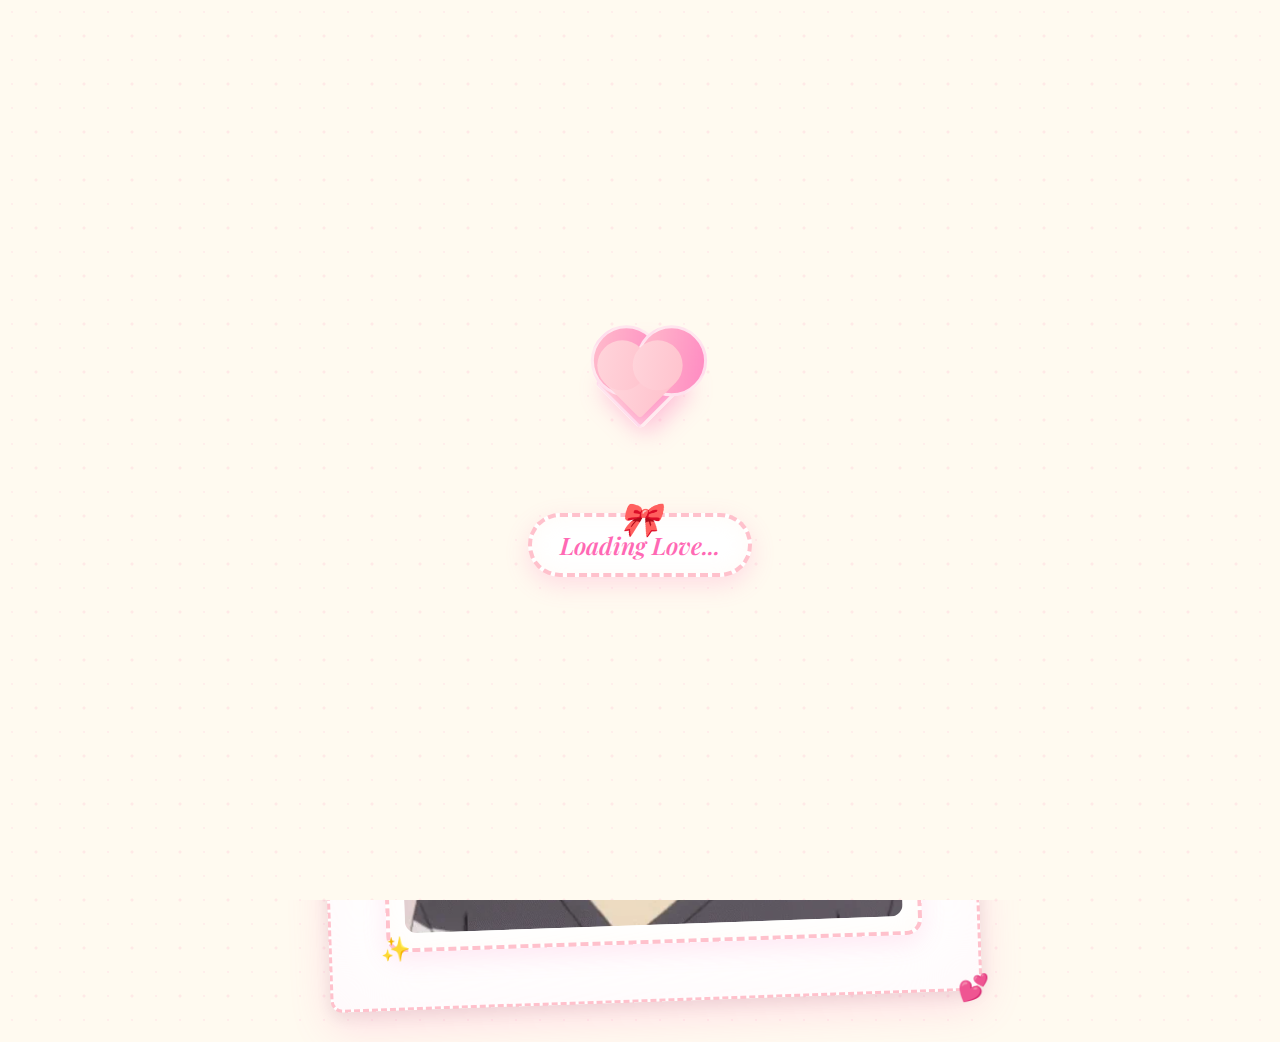
<file: index.html>
<!DOCTYPE html>
<html lang="en">
<head>
    <meta charset="UTF-8">
    <meta name="viewport" content="width=device-width, initial-scale=1.0">
    <title>Will You Be My Valentine? 💝</title>
    <link rel="stylesheet" href="styles.css">
    <link rel="preload" href="waiting.webp" as="image">
    <link rel="preload" href="yes.webp" as="image">
    <link rel="stylesheet" href="loader.css">
</head>
<body>
    <div id="loading-overlay">
        <div class="loading-container">
            <div class="paper-heart"></div>
            <div class="paper-heart-inner"></div>
        </div>
        <div class="loading-text">Loading Love...</div>
    </div>
    <script src="loader.js"></script>
    <div class="container">
        <h1>Hey You!!</h1>
        <h2>Will you be my Valentine?</h2>
        <div class="buttons">
            <button class="yes-button" onclick="handleYesClick()">Yes</button>
            <button class="no-button" onclick="handleNoClick()">No</button>
        </div>
        <div class="gif_container">
            <img src="waiting.webp" alt="Cute GIF" fetchpriority="high">
        </div>
    </div>
    <script src="script.js"></script>
    <script>
        // Register Service Worker for offline support
        if ('serviceWorker' in navigator) {
            navigator.serviceWorker.register('./sw.js')
                .then(reg => console.log('Service Worker registered'))
                .catch(err => console.log('Service Worker registration failed:', err));
        }
    </script>
</body>
</html>
</file>
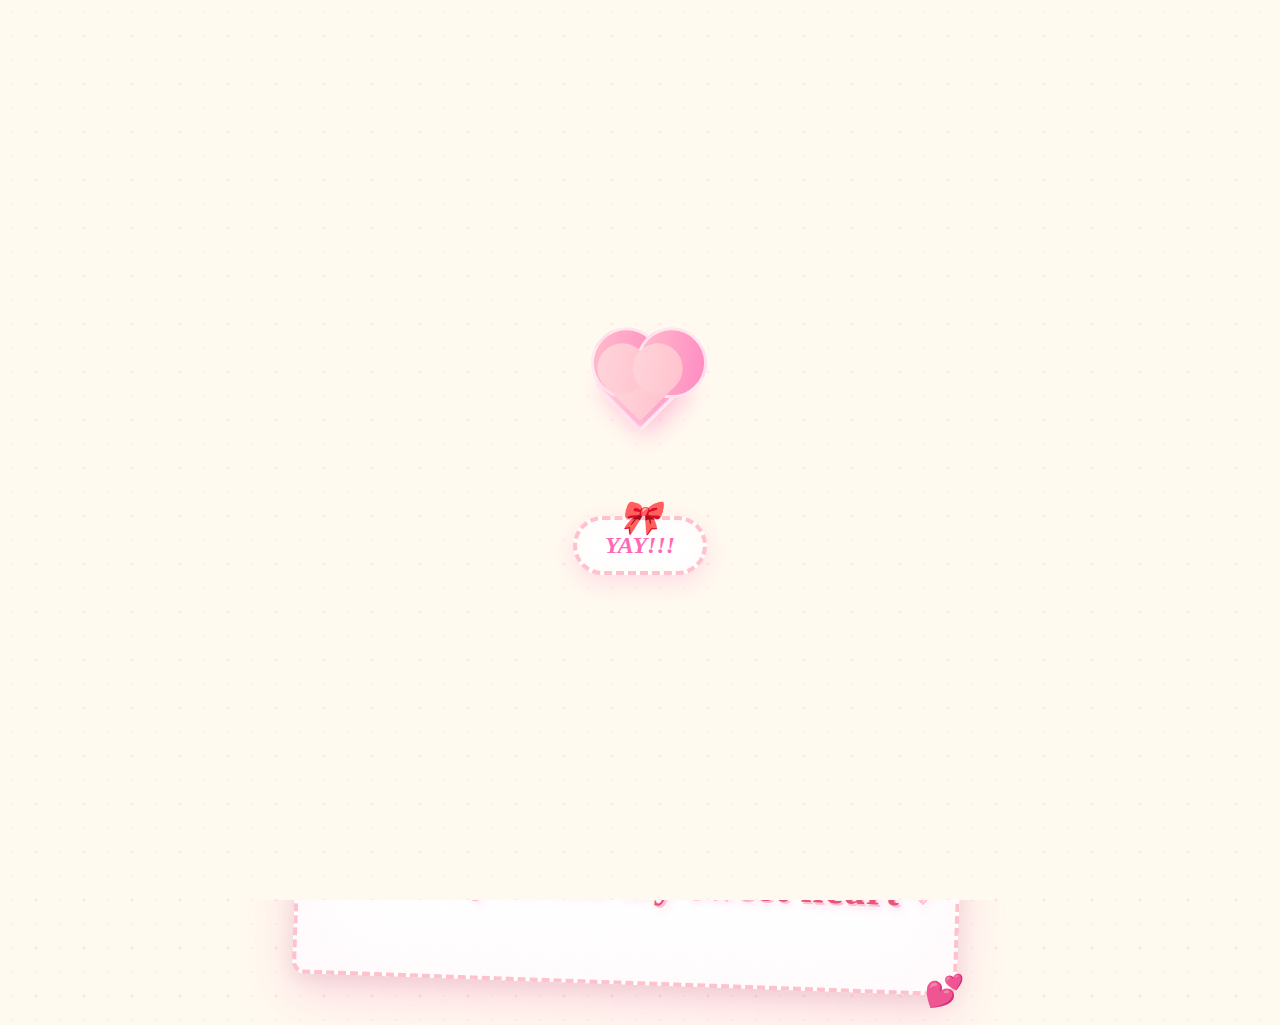
<file: yes_page.html>
<!DOCTYPE html>
<html lang="en">
<head>
    <meta charset="UTF-8">
    <meta name="viewport" content="width=device-width, initial-scale=1.0">
    <title>Yayyyyyy</title>
    <link rel="stylesheet" href="./yes_style.css">
    <link rel="preload" href="yes.webp" as="image">
    <link rel="stylesheet" href="loader.css">
</head>
<body>
    <div id="loading-overlay">
        <div class="loading-container">
            <div class="paper-heart"></div>
            <div class="paper-heart-inner"></div>
        </div>
        <div class="loading-text">YAY!!!</div>
    </div>
    <script src="loader.js"></script>
    <div class="container">
        <h1 class="header_text">Aww you making me blush >.< </h1>
        <h1 class="header_text">Hehe knew you would say yes! ;) </h1>
        <div class="gif_container">
            <img src="yes.webp" alt="Celebrating GIF" fetchpriority="high">
        </div>
        <h1 class="header_text">I love you too my sweet heart</h1>
    </div>
</body>
</html>
</file>
<file: styles.css>
/* Coquette Lovecore Theme - With Squishy Animations */
@import url('https://fonts.googleapis.com/css2?family=Playfair+Display:wght@400;600;700&family=Homemade+Apple&display=swap');

* {
  box-sizing: border-box;
}

body {
  display: flex;
  justify-content: center;
  align-items: center;
  min-height: 100vh;
  margin: 0;
  padding: 40px 20px;
  font-family: 'Playfair Display', serif;
  /* Cream background with subtle texture */
  background-color: #fffaf0;
  background-image: 
    radial-gradient(circle, rgba(255, 105, 180, 0.08) 1px, transparent 1px),
    radial-gradient(circle, rgba(255, 193, 204, 0.12) 2px, transparent 2px);
  background-size: 24px 24px, 48px 48px;
  background-position: 0 0, 12px 12px;
}

/* ========== POP ENTRY ANIMATION ========== */
@keyframes popEntry {
  0% {
    opacity: 0;
    transform: translateY(40px) rotate(-2deg) scale(0.9);
  }
  60% {
    opacity: 1;
    transform: translateY(-10px) rotate(-2deg) scale(1.02);
  }
  100% {
    opacity: 1;
    transform: translateY(0) rotate(-2deg) scale(1);
  }
}

.container {
  text-align: center;
  background: #ffffff;
  padding: 50px 55px 55px;
  border-radius: 12px;
  position: relative;
  /* Love letter rotation */
  transform: rotate(-2deg);
  box-shadow: 
    0 15px 40px rgba(255, 105, 180, 0.2),
    0 5px 15px rgba(0, 0, 0, 0.08),
    inset 0 0 80px rgba(255, 241, 245, 0.5);
  display: flex;
  flex-direction: column;
  align-items: center;
  border: 3px dashed #ffc1cc;
  max-width: 90vw;
  /* Pop Entry Animation */
  animation: popEntry 0.8s cubic-bezier(0.175, 0.885, 0.32, 1.275) forwards;
}

/* Ribbon/Bow decoration */
.container::before {
  content: '🎀';
  position: absolute;
  top: -30px;
  left: 50%;
  transform: translateX(-50%);
  font-size: 3.2em;
  filter: drop-shadow(0 4px 8px rgba(255, 105, 180, 0.3));
  z-index: 10;
  animation: bowWiggle 2s ease-in-out infinite;
}

@keyframes bowWiggle {
  0%, 100% { transform: translateX(-50%) rotate(-5deg); }
  50% { transform: translateX(-50%) rotate(5deg); }
}

/* Decorative corner hearts */
.container::after {
  content: '💕';
  position: absolute;
  bottom: -15px;
  right: -10px;
  font-size: 1.6em;
  animation: floatHeart 3s ease-in-out infinite;
}

@keyframes floatHeart {
  0%, 100% { transform: translateY(0) rotate(10deg); }
  50% { transform: translateY(-8px) rotate(-5deg); }
}

h1 {
  font-family: 'Playfair Display', serif;
  font-weight: 700;
  font-size: 2.8em;
  color: #ff69b4;
  margin-bottom: 10px;
  text-shadow: 
    2px 2px 0px #ffc1cc,
    4px 4px 8px rgba(255, 105, 180, 0.2);
  letter-spacing: 1px;
  animation: textPop 0.6s ease-out 0.3s both;
}

@keyframes textPop {
  0% { opacity: 0; transform: scale(0.8); }
  70% { transform: scale(1.05); }
  100% { opacity: 1; transform: scale(1); }
}

h2 {
  font-family: 'Playfair Display', serif;
  font-weight: 400;
  font-style: italic;
  font-size: 1.6em;
  color: #db7093;
  margin-bottom: 25px;
  letter-spacing: 0.5px;
  animation: textPop 0.6s ease-out 0.5s both;
}

.buttons {
  margin-top: 20px;
  margin-bottom: 30px;
  display: flex;
  flex-wrap: wrap;
  justify-content: center;
  align-items: center;
  gap: 20px;
}

/* ========== SQUISHY BUTTON ANIMATIONS ========== */
.yes-button {
  font-family: 'Homemade Apple', cursive;
  font-size: 1.4em;
  padding: 16px 36px;
  background: linear-gradient(145deg, #ffc1cc, #ffb3bf);
  color: #8b0a50;
  border: 4px solid #ffffff;
  border-radius: 50px;
  cursor: pointer;
  box-shadow: 
    0 6px 20px rgba(255, 105, 180, 0.35),
    0 3px 6px rgba(0, 0, 0, 0.1),
    inset 0 2px 0 rgba(255, 255, 255, 0.6);
  /* CRUCIAL: Smooth growth transition for JS size changes */
  transition: 
    transform 0.2s cubic-bezier(0.175, 0.885, 0.32, 1.275),
    box-shadow 0.2s ease,
    font-size 0.4s ease-in-out,
    padding 0.4s ease-in-out;
  position: relative;
  animation: buttonBounceIn 0.5s ease-out 0.7s both;
}

.yes-button:hover {
  transform: scale(1.1) rotate(-3deg);
  box-shadow: 
    0 10px 30px rgba(255, 105, 180, 0.4),
    0 5px 10px rgba(0, 0, 0, 0.12),
    inset 0 2px 0 rgba(255, 255, 255, 0.6);
}

.yes-button:active {
  transform: scale(0.98) rotate(-1deg);
  box-shadow: 
    0 3px 10px rgba(255, 105, 180, 0.3),
    0 2px 4px rgba(0, 0, 0, 0.1);
}

@keyframes buttonBounceIn {
  0% { opacity: 0; transform: scale(0) rotate(-10deg); }
  60% { transform: scale(1.15) rotate(3deg); }
  100% { opacity: 1; transform: scale(1) rotate(0deg); }
}

.no-button {
  font-family: 'Homemade Apple', cursive;
  font-size: 1.4em;
  padding: 16px 36px;
  background: #ffffff;
  color: #ff69b4;
  border: 4px solid #ffc1cc;
  border-radius: 50px;
  cursor: pointer;
  box-shadow: 
    0 6px 20px rgba(255, 193, 204, 0.4),
    0 3px 6px rgba(0, 0, 0, 0.08);
  transition: 
    transform 0.2s cubic-bezier(0.175, 0.885, 0.32, 1.275),
    box-shadow 0.2s ease;
  animation: buttonBounceIn 0.5s ease-out 0.8s both;
}

.no-button:hover {
  transform: scale(1.1) rotate(3deg);
  box-shadow: 
    0 10px 30px rgba(255, 193, 204, 0.5),
    0 5px 10px rgba(0, 0, 0, 0.1);
}

.no-button:active {
  transform: scale(0.98) rotate(1deg);
  box-shadow: 
    0 3px 10px rgba(255, 193, 204, 0.3),
    0 2px 4px rgba(0, 0, 0, 0.08);
}

/* ========== FLOATING GIF ANIMATION ========== */
@keyframes floatImage {
  0%, 100% { transform: translateY(0); }
  50% { transform: translateY(-8px); }
}

.gif_container {
  margin-top: 20px;
  padding: 15px;
  background: #fff;
  border: 4px dashed #ffc1cc;
  border-radius: 16px;
  position: relative;
  box-shadow: 
    0 8px 25px rgba(255, 105, 180, 0.15),
    inset 0 0 30px rgba(255, 250, 245, 0.8);
  animation: popEntry 0.6s ease-out 0.9s both;
}

/* Decorative stickers */
.gif_container::before {
  content: '💖';
  position: absolute;
  top: -20px;
  right: -15px;
  font-size: 1.8em;
  animation: sparkleHeart 1.5s ease-in-out infinite;
}

.gif_container::after {
  content: '✨';
  position: absolute;
  bottom: -15px;
  left: -10px;
  font-size: 1.5em;
  animation: sparkleHeart 1.5s ease-in-out infinite 0.5s;
}

@keyframes sparkleHeart {
  0%, 100% { transform: scale(1) rotate(0deg); opacity: 1; }
  50% { transform: scale(1.2) rotate(10deg); opacity: 0.8; }
}

.gif_container img {
  max-width: 100%;
  height: auto;
  border-radius: 12px;
  display: block;
  /* Floating animation for the image */
  animation: floatImage 3s ease-in-out infinite;
}
</file>
<file: yes_style.css>
/* Coquette Lovecore Theme - Yes Page with Squishy Animations */
@import url('https://fonts.googleapis.com/css2?family=Playfair+Display:wght@400;600;700&family=Homemade+Apple&display=swap');

* {
  box-sizing: border-box;
}

body {
  display: flex;
  justify-content: center;
  align-items: center;
  min-height: 100vh;
  margin: 0;
  padding: 40px 20px;
  font-family: 'Playfair Display', serif;
  /* Cream background with celebration sparkles */
  background-color: #fffaf0;
  background-image: 
    radial-gradient(circle, rgba(255, 105, 180, 0.1) 1px, transparent 1px),
    radial-gradient(circle, rgba(255, 193, 204, 0.15) 2px, transparent 2px);
  background-size: 24px 24px, 48px 48px;
  background-position: 0 0, 12px 12px;
}

/* ========== POP ENTRY ANIMATION ========== */
@keyframes popEntry {
  0% {
    opacity: 0;
    transform: translateY(50px) rotate(2deg) scale(0.85);
  }
  50% {
    transform: translateY(-15px) rotate(2deg) scale(1.05);
  }
  100% {
    opacity: 1;
    transform: translateY(0) rotate(2deg) scale(1);
  }
}

@keyframes celebrateBounce {
  0%, 100% { transform: translateY(0) rotate(2deg); }
  25% { transform: translateY(-6px) rotate(1deg); }
  75% { transform: translateY(-3px) rotate(3deg); }
}

.container {
  text-align: center;
  background: #ffffff;
  padding: 50px 55px 55px;
  border-radius: 12px;
  position: relative;
  /* Love letter rotation */
  transform: rotate(2deg);
  box-shadow: 
    0 18px 50px rgba(255, 105, 180, 0.25),
    0 6px 20px rgba(0, 0, 0, 0.08),
    inset 0 0 100px rgba(255, 241, 245, 0.6);
  display: flex;
  flex-direction: column;
  align-items: center;
  border: 4px dashed #ffc1cc;
  max-width: 90vw;
  /* Pop Entry + Continuous Bounce */
  animation: 
    popEntry 0.9s cubic-bezier(0.175, 0.885, 0.32, 1.275) forwards,
    celebrateBounce 4s ease-in-out 1s infinite;
}

/* Animated Ribbon/Bow decoration */
.container::before {
  content: '🎀';
  position: absolute;
  top: -32px;
  left: 50%;
  transform: translateX(-50%);
  font-size: 3.5em;
  filter: drop-shadow(0 5px 10px rgba(255, 105, 180, 0.35));
  z-index: 10;
  animation: bowCelebrate 1s ease-in-out infinite;
}

@keyframes bowCelebrate {
  0%, 100% { transform: translateX(-50%) scale(1) rotate(-8deg); }
  50% { transform: translateX(-50%) scale(1.15) rotate(8deg); }
}

/* Floating hearts corner */
.container::after {
  content: '💕';
  position: absolute;
  bottom: -18px;
  right: -12px;
  font-size: 2em;
  animation: floatHearts 2s ease-in-out infinite;
}

@keyframes floatHearts {
  0%, 100% { transform: translateY(0) rotate(15deg) scale(1); }
  50% { transform: translateY(-12px) rotate(-10deg) scale(1.1); }
}

/* ========== ANIMATED TEXT ========== */
@keyframes textSlideIn {
  0% { opacity: 0; transform: translateX(-30px); }
  60% { transform: translateX(5px); }
  100% { opacity: 1; transform: translateX(0); }
}

@keyframes textPulse {
  0%, 100% { transform: scale(1); }
  50% { transform: scale(1.03); }
}

@keyframes rainbowGlow {
  0%, 100% { text-shadow: 2px 2px 0px #ffc1cc, 4px 4px 10px rgba(255, 105, 180, 0.3); }
  50% { text-shadow: 2px 2px 0px #ffb3bf, 4px 4px 20px rgba(255, 105, 180, 0.5); }
}

.header_text {
  font-family: 'Playfair Display', serif;
  font-weight: 600;
  font-size: 2.2em;
  color: #ff69b4;
  margin-bottom: 20px;
  text-shadow: 
    2px 2px 0px #ffc1cc,
    4px 4px 10px rgba(255, 105, 180, 0.25);
  letter-spacing: 1px;
  animation: textSlideIn 0.7s ease-out both, textPulse 3s ease-in-out 1s infinite;
}

.header_text:nth-child(1) {
  animation-delay: 0.2s, 1s;
  color: #ff85c1;
}

.header_text:nth-child(2) {
  animation-delay: 0.4s, 1.2s;
  color: #ff69b4;
}

.header_text:last-of-type {
  font-size: 2.6em;
  color: #e75480;
  position: relative;
  animation: textSlideIn 0.7s ease-out 0.6s both, rainbowGlow 2s ease-in-out 1.5s infinite;
}

/* Floating hearts around the love message */
.header_text:last-of-type::before {
  content: '♡';
  position: absolute;
  left: -35px;
  top: 50%;
  transform: translateY(-50%);
  color: #ffc1cc;
  font-size: 0.7em;
  animation: heartFloat 2s ease-in-out infinite;
}

.header_text:last-of-type::after {
  content: '♡';
  position: absolute;
  right: -35px;
  top: 50%;
  transform: translateY(-50%);
  color: #ffc1cc;
  font-size: 0.7em;
  animation: heartFloat 2s ease-in-out infinite 0.5s;
}

@keyframes heartFloat {
  0%, 100% { transform: translateY(-50%) scale(1); opacity: 1; }
  50% { transform: translateY(-60%) scale(1.2); opacity: 0.7; }
}

/* ========== FLOATING GIF ANIMATION ========== */
@keyframes floatImage {
  0%, 100% { transform: translateY(0) rotate(0deg); }
  25% { transform: translateY(-6px) rotate(1deg); }
  75% { transform: translateY(-4px) rotate(-1deg); }
}

@keyframes containerGlow {
  0%, 100% { box-shadow: 0 10px 35px rgba(255, 105, 180, 0.2), inset 0 0 40px rgba(255, 250, 245, 0.8); }
  50% { box-shadow: 0 15px 50px rgba(255, 105, 180, 0.35), inset 0 0 50px rgba(255, 241, 245, 0.9); }
}

.gif_container {
  margin-top: 20px;
  margin-bottom: 25px;
  padding: 18px;
  background: #fff;
  border: 4px dashed #ffc1cc;
  border-radius: 18px;
  position: relative;
  box-shadow: 
    0 10px 35px rgba(255, 105, 180, 0.2),
    inset 0 0 40px rgba(255, 250, 245, 0.8);
  animation: 
    popEntry 0.8s ease-out 0.8s both,
    containerGlow 3s ease-in-out 2s infinite;
}

/* Animated decorative stickers */
.gif_container::before {
  content: '💖';
  position: absolute;
  top: -25px;
  right: -18px;
  font-size: 2.2em;
  animation: sparkleHeart 1.2s ease-in-out infinite;
}

.gif_container::after {
  content: '🌸';
  position: absolute;
  bottom: -20px;
  left: -15px;
  font-size: 2em;
  animation: sparkleHeart 1.2s ease-in-out infinite 0.4s;
}

@keyframes sparkleHeart {
  0%, 100% { transform: scale(1) rotate(0deg); }
  50% { transform: scale(1.25) rotate(15deg); }
}

.gif_container img {
  width: 100%;
  max-width: 500px;
  height: auto;
  border-radius: 14px;
  display: block;
  /* Floating animation for celebration */
  animation: floatImage 2.5s ease-in-out infinite;
}
</file>
<file: loader.css>
/* Coquette Lovecore Loader - Animated Rotating Heart */
@import url('https://fonts.googleapis.com/css2?family=Playfair+Display:wght@400;600;700&family=Homemade+Apple&display=swap');

#loading-overlay {
    position: fixed;
    top: 0;
    left: 0;
    width: 100%;
    height: 100%;
    background-color: #fffaf0;
    background-image: 
        radial-gradient(circle, rgba(255, 105, 180, 0.08) 1px, transparent 1px),
        radial-gradient(circle, rgba(255, 193, 204, 0.12) 2px, transparent 2px);
    background-size: 24px 24px, 48px 48px;
    background-position: 0 0, 12px 12px;
    z-index: 9999;
    display: flex;
    justify-content: center;
    align-items: center;
    flex-direction: column;
    transition: opacity 0.6s ease-out;
}

.loading-container {
    position: relative;
    width: 120px;
    height: 120px;
    display: flex;
    justify-content: center;
    align-items: center;
    /* Rotating the whole container */
    animation: spinHeart 2s cubic-bezier(0.68, -0.55, 0.265, 1.55) infinite;
}

@keyframes spinHeart {
    0% { transform: rotate(0deg) scale(1); }
    25% { transform: rotate(90deg) scale(1.1); }
    50% { transform: rotate(180deg) scale(1); }
    75% { transform: rotate(270deg) scale(1.1); }
    100% { transform: rotate(360deg) scale(1); }
}

.paper-heart {
    position: absolute;
    width: 65px;
    height: 65px;
    background: linear-gradient(145deg, #ffc1cc, #ff85c1);
    transform: rotate(-45deg);
    animation: heartPump 0.8s ease-in-out infinite;
    box-shadow: 
        0 8px 25px rgba(255, 105, 180, 0.4),
        inset 0 0 15px rgba(255, 255, 255, 0.5);
    border: 3px solid rgba(255, 255, 255, 0.7);
    border-radius: 5px;
}

.paper-heart::before,
.paper-heart::after {
    content: "";
    position: absolute;
    width: 65px;
    height: 65px;
    background: linear-gradient(145deg, #ffc1cc, #ff85c1);
    border-radius: 50%;
    border: 3px solid rgba(255, 255, 255, 0.7);
}

.paper-heart::before {
    top: -32px;
    left: 0;
}

.paper-heart::after {
    top: 0;
    left: 32px;
}

@keyframes heartPump {
    0%, 100% { transform: rotate(-45deg) scale(1); }
    50% { transform: rotate(-45deg) scale(1.15); }
}

/* Inner heart for depth */
.paper-heart-inner {
    position: absolute;
    width: 50px;
    height: 50px;
    background: linear-gradient(145deg, #ffd6dc, #ffc1cc);
    transform: rotate(-45deg);
    animation: heartPump 0.8s ease-in-out infinite;
    z-index: 2;
    pointer-events: none;
    border-radius: 3px;
}

.paper-heart-inner::before,
.paper-heart-inner::after {
    content: "";
    position: absolute;
    width: 50px;
    height: 50px;
    background: linear-gradient(145deg, #ffd6dc, #ffc1cc);
    border-radius: 50%;
}

.paper-heart-inner::before { top: -25px; left: 0; }
.paper-heart-inner::after { top: 0; left: 25px; }

.loading-text {
    margin-top: 70px;
    font-family: 'Playfair Display', serif;
    font-weight: 600;
    font-style: italic;
    font-size: 24px;
    color: #ff69b4;
    background: #ffffff;
    padding: 12px 28px;
    border: 4px dashed #ffc1cc;
    border-radius: 50px;
    box-shadow: 
        0 8px 25px rgba(255, 105, 180, 0.2),
        inset 0 0 20px rgba(255, 250, 245, 0.8);
    animation: textBounce 1.5s ease-in-out infinite;
    position: relative;
}

.loading-text::before {
    content: '🎀';
    position: absolute;
    top: -22px;
    left: 50%;
    transform: translateX(-50%);
    font-size: 1.4em;
    animation: bowSwing 1s ease-in-out infinite;
}

@keyframes bowSwing {
    0%, 100% { transform: translateX(-50%) rotate(-10deg); }
    50% { transform: translateX(-50%) rotate(10deg); }
}

@keyframes textBounce {
    0%, 100% { transform: translateY(0) scale(1); }
    50% { transform: translateY(-8px) scale(1.05); }
}
</file>
